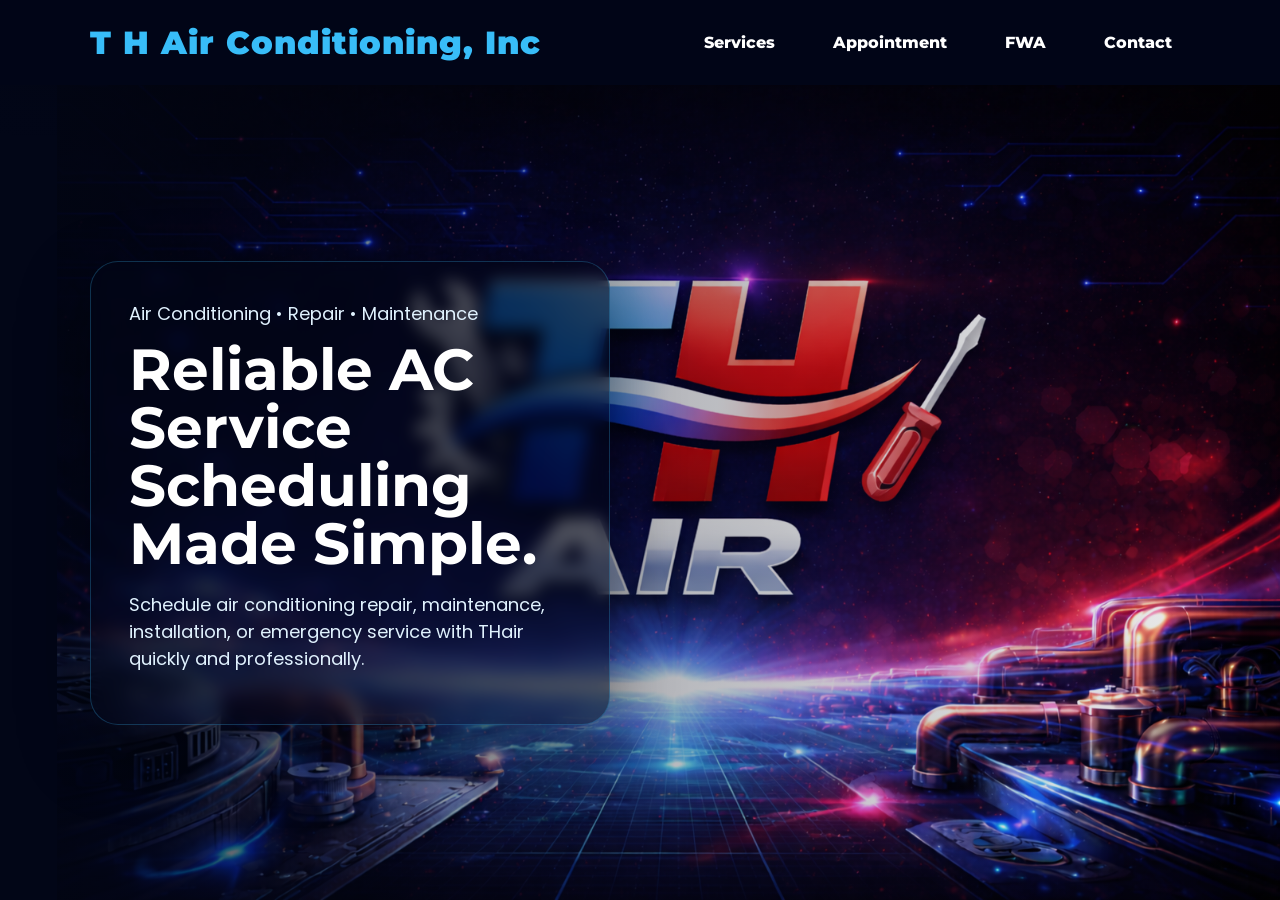
<file: index.html>
<!DOCTYPE html>
<html lang="en">
<head>
  <meta charset="UTF-8">
  <meta name="viewport" content="width=device-width, initial-scale=1.0">
  <title>T H Air Conditioning, Inc</title>
  <link rel="stylesheet" href="style.css">
</head>
<body>

<header>
  <div class="logo">T H Air Conditioning, Inc</div>
  <nav>
    <a href="services.html">Services</a>
    <a href="appointment.html">Appointment</a>
    <a href="fwa.html">FWA</a>
    <a href="contact.html">Contact</a>
  </nav>
</header>

<main class="home">
  <div class="hero-card">
    <p class="tagline">Air Conditioning • Repair • Maintenance</p>
    <h1>Reliable AC Service Scheduling Made Simple.</h1>
    <p>
      Schedule air conditioning repair, maintenance, installation, or emergency service
      with THair quickly and professionally.
    </p>

    
  </div>
</main>

</body>
</html>
</file>
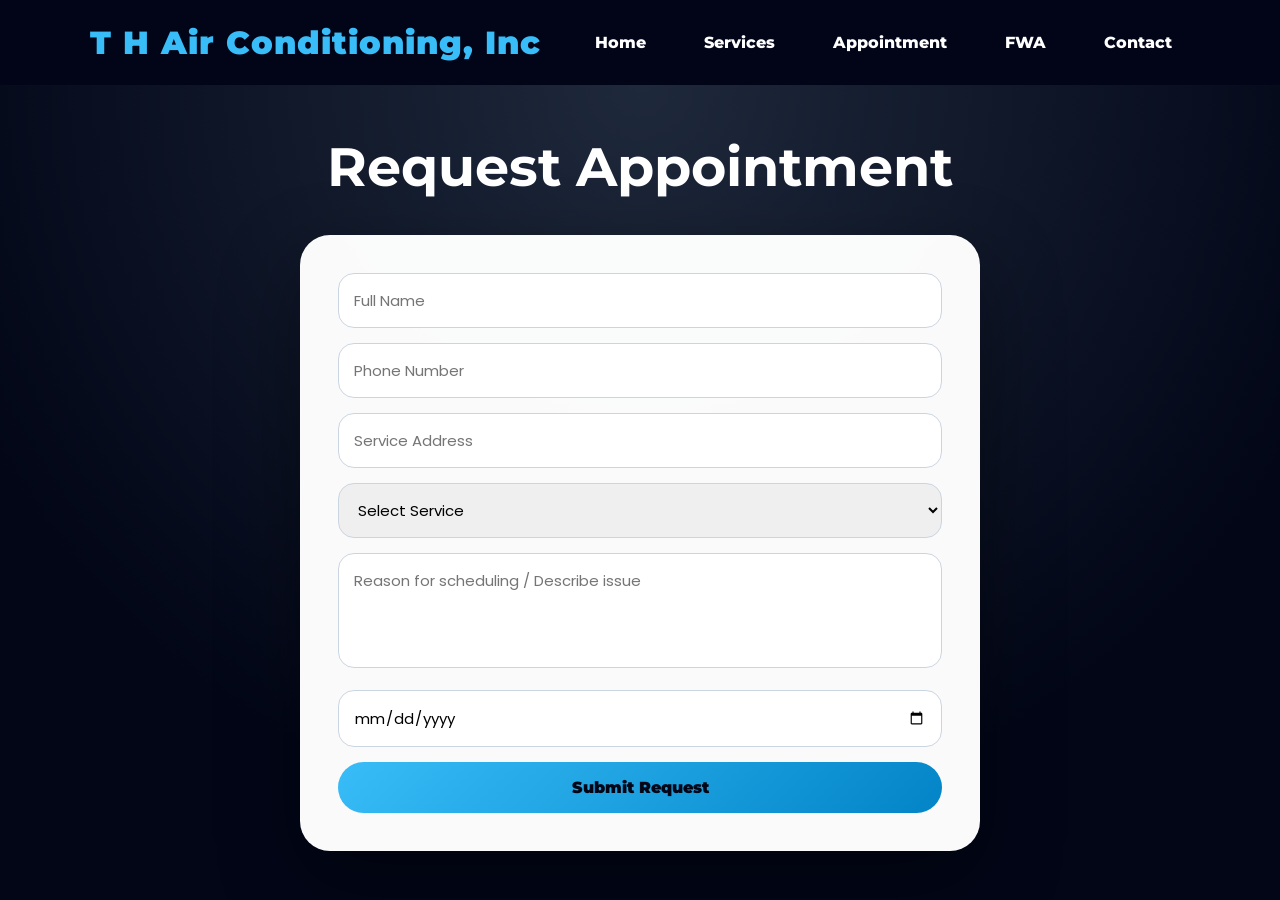
<file: appointment.html>
<!DOCTYPE html>
<html lang="en">
<head>
  <meta charset="UTF-8">
  <meta name="viewport" content="width=device-width, initial-scale=1.0">
  <title>Appointment | T H Air Conditioning, Inc</title>
  <link rel="stylesheet" href="style.css">
</head>
<body>

<header>
  <div class="logo">T H Air Conditioning, Inc</div>
  <nav>
    <a href="index.html">Home</a>
    <a href="services.html">Services</a>
    <a href="appointment.html">Appointment</a>
    <a href="fwa.html">FWA</a>
    <a href="contact.html">Contact</a>
  </nav>
</header>

<main class="page">
  <h1>Request Appointment</h1>

  <form class="form-box" action="https://formspree.io/f/mqejejea" method="POST">
    <input type="text" name="name" placeholder="Full Name" required>
    <input type="tel" name="phone" placeholder="Phone Number" required>
    <input type="text" name="address" placeholder="Service Address" required>

    <select name="service" required>
      <option value="">Select Service</option>
      <option>AC Repair</option>
      <option>AC Maintenance</option>
      <option>AC Installation</option>
      <option>Emergency Service</option>
    </select>

    <textarea name="reason" placeholder="Reason for scheduling / Describe issue" required></textarea>

    <input type="date" name="preferred_date">

    <button type="submit">Submit Request</button>
  </form>
</main>

</body>
</html>
</file>
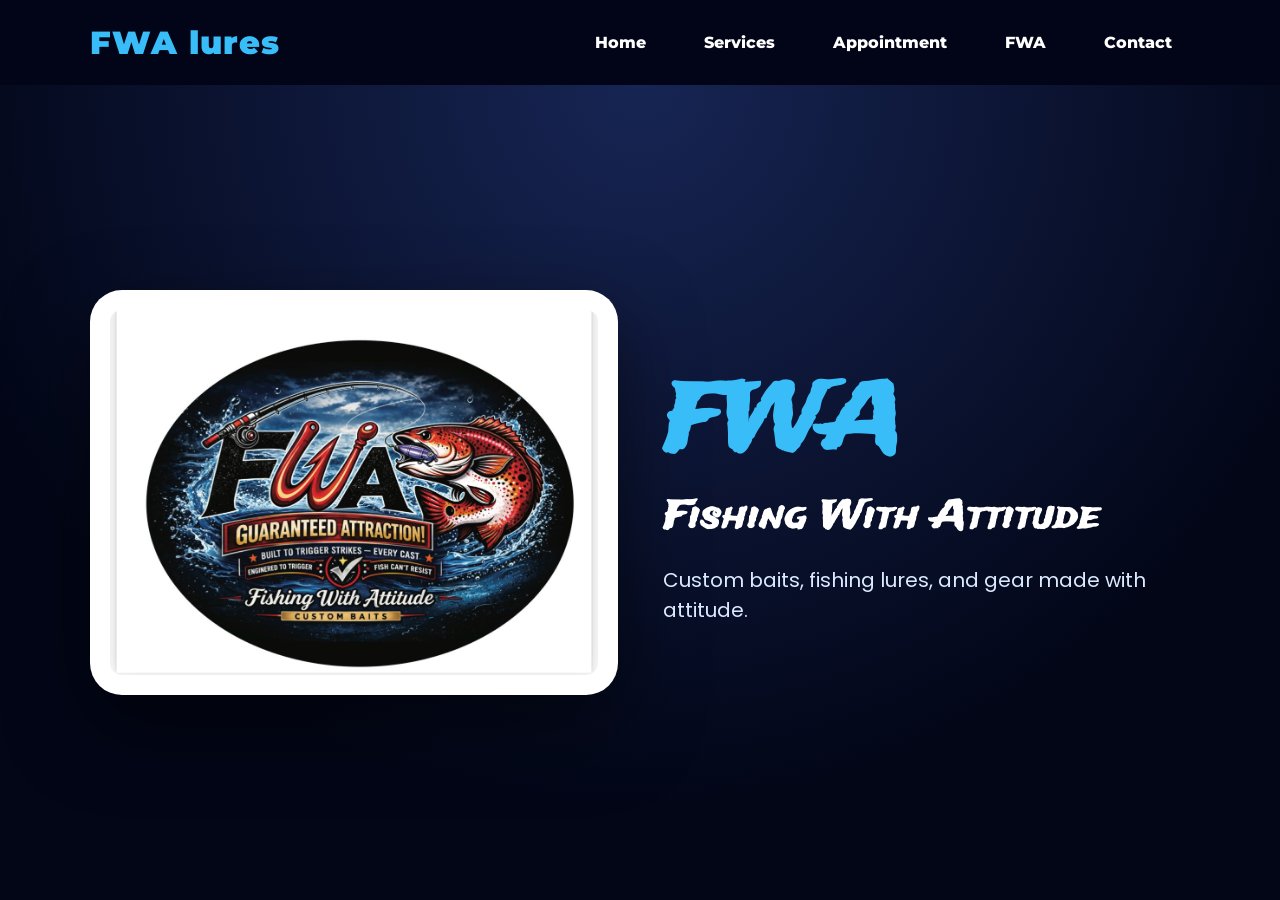
<file: fwa.html>
<!DOCTYPE html>
<html lang="en">
<head>
  <meta charset="UTF-8">
  <meta name="viewport" content="width=device-width, initial-scale=1.0">
  <title>FWA | Fishing With Attitude</title>
  <link rel="stylesheet" href="style.css">
</head>
<body class="fwa-body">

<header>
  <div class="logo">FWA lures</div>
  <nav>
    <a href="index.html">Home</a>
    <a href="services.html">Services</a>
    <a href="appointment.html">Appointment</a>
    <a href="fwa.html">FWA</a>
    <a href="contact.html">Contact</a>
  </nav>
</header>

<main class="fwa-page">
  <img src="fwa-main.jpeg" alt="FWA Fishing With Attitude">

  <div>
    <h1>FWA</h1>
    <h2>Fishing With Attitude</h2>
    <p>Custom baits, fishing lures, and gear made with attitude.</p>
  </div>
</main>

</body>
</html>
</file>
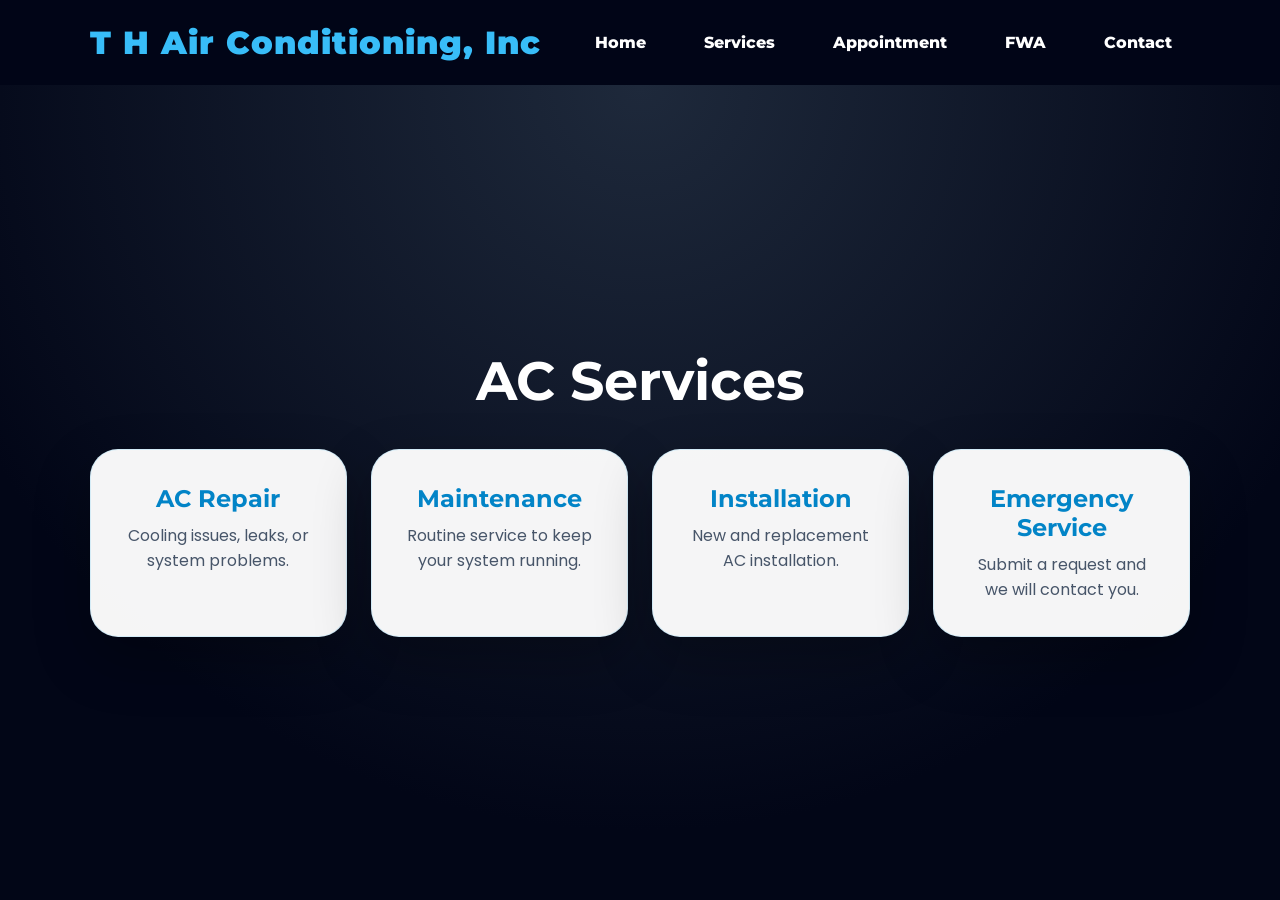
<file: services.html>
<!DOCTYPE html>
<html lang="en">
<head>
  <meta charset="UTF-8">
  <meta name="viewport" content="width=device-width, initial-scale=1.0">
  <title>Services | T H Air Conditioning, Inc</title>
  <link rel="stylesheet" href="style.css">
</head>
<body>

<header>
  <div class="logo">T H Air Conditioning, Inc</div>
  <nav>
    <a href="index.html">Home</a>
    <a href="services.html">Services</a>
    <a href="appointment.html">Appointment</a>
    <a href="fwa.html">FWA</a>
    <a href="contact.html">Contact</a>
  </nav>
</header>

<main class="page">
  <h1>AC Services</h1>

  <div class="grid">
    <div class="card"><h3>AC Repair</h3><p>Cooling issues, leaks, or system problems.</p></div>
    <div class="card"><h3>Maintenance</h3><p>Routine service to keep your system running.</p></div>
    <div class="card"><h3>Installation</h3><p>New and replacement AC installation.</p></div>
    <div class="card"><h3>Emergency Service</h3><p>Submit a request and we will contact you.</p></div>
  </div>
</main>

</body>
</html>
</file>
<file: style.css>
@import url('https://fonts.googleapis.com/css2?family=Trade+Winds&family=Montserrat:wght@600;800;900&family=Poppins:wght@300;400;600&display=swap');

* {
  margin: 0;
  padding: 0;
  box-sizing: border-box;
}

body {
  background: #020617;
  color: #111827;
  font-family: "Poppins", sans-serif;
}

/* HEADER */
header {
  height: 85px;
  background: rgba(2, 6, 23, 0.96);
  color: white;
  display: flex;
  justify-content: space-between;
  align-items: center;
  padding: 0 7%;
  box-shadow: 0 12px 35px rgba(0,0,0,0.45);
}

.logo {
  font-family: "Montserrat", sans-serif;
  font-size: 32px;
  font-weight: 900;
  color: #38bdf8;
  letter-spacing: 1px;
}

nav a {
  color: white;
  text-decoration: none;
  margin-left: 18px;
  font-family: "Montserrat", sans-serif;
  font-weight: 800;
  padding: 10px 18px;
  border-radius: 999px;
  transition: 0.3s;
}

nav a:hover {
  background: #38bdf8;
  color: #020617;
}

/* BUTTONS */
.btn {
  display: inline-block;
  background: linear-gradient(135deg, #38bdf8, #0ea5e9);
  color: #020617;
  text-decoration: none;
  padding: 15px 32px;
  border-radius: 999px;
  font-family: "Montserrat", sans-serif;
  font-weight: 900;
  box-shadow: 0 12px 30px rgba(56,189,248,0.35);
  transition: 0.3s;
  margin-top: 20px;
}

.btn:hover {
  transform: translateY(-3px);
  box-shadow: 0 18px 40px rgba(56,189,248,0.5);
}

/* HOME */
.home {
  height: calc(100vh - 85px);
  background:
    linear-gradient(90deg, rgba(2,6,23,0.85) 0%, rgba(2,6,23,0.35) 38%, rgba(2,6,23,0.05) 100%),
    url("thair-main.png");
  background-size: contain;
  background-repeat: no-repeat;
  background-position: right center;
  color: white;
  display: flex;
  align-items: center;
  padding: 0 7%;
}

.hero-card,
.hero-text {
  max-width: 520px;
  background: rgba(2, 6, 23, 0.55);
  padding: 38px;
  border-radius: 28px;
  backdrop-filter: blur(8px);
  box-shadow: 0 25px 70px rgba(0,0,0,0.45);
  border: 1px solid rgba(56,189,248,0.25);
}

.hero-card h1,
.hero-text h1 {
  font-family: "Montserrat", sans-serif;
  font-size: clamp(38px, 5vw, 58px);
  line-height: 1;
  margin-bottom: 18px;
}

.hero-card p,
.hero-text p {
  font-size: 18px;
  color: #e0f2fe;
  margin-bottom: 14px;
}

/* GENERAL PAGES */
.page {
  height: calc(100vh - 85px);
  padding: 55px 7%;
  display: flex;
  flex-direction: column;
  justify-content: center;
  background: radial-gradient(circle at top, #1e293b, #020617 72%);
}

.page h1 {
  font-family: "Montserrat", sans-serif;
  font-size: 54px;
  margin-bottom: 35px;
  text-align: center;
  color: white;
}

/* SERVICES */
.grid {
  display: grid;
  grid-template-columns: repeat(4, 1fr);
  gap: 24px;
}

.card {
  background: rgba(255,255,255,0.96);
  padding: 34px;
  border-radius: 28px;
  text-align: center;
  box-shadow: 0 22px 55px rgba(0,0,0,0.28);
  border: 1px solid rgba(56,189,248,0.18);
  transition: 0.3s;
}

.card:hover {
  transform: translateY(-8px);
  box-shadow: 0 30px 70px rgba(56,189,248,0.2);
}

.card h3 {
  color: #0284c7;
  font-family: "Montserrat", sans-serif;
  font-size: 24px;
  margin-bottom: 10px;
}

.card p {
  color: #475569;
}

/* APPOINTMENT FORM */
.form-box {
  max-width: 680px;
  margin: 0 auto;
  background: rgba(255,255,255,0.98);
  padding: 38px;
  border-radius: 30px;
  box-shadow: 0 30px 80px rgba(0,0,0,0.4);
}

input, select, textarea {
  width: 100%;
  padding: 15px;
  margin-bottom: 15px;
  border-radius: 16px;
  border: 1px solid #cbd5e1;
  font-family: "Poppins", sans-serif;
  font-size: 15px;
  outline: none;
}

input:focus,
select:focus,
textarea:focus {
  border-color: #38bdf8;
  box-shadow: 0 0 0 4px rgba(56,189,248,0.18);
}

textarea {
  height: 115px;
  resize: none;
}

button {
  width: 100%;
  padding: 16px;
  background: linear-gradient(135deg, #38bdf8, #0284c7);
  color: #020617;
  border: none;
  border-radius: 999px;
  font-family: "Montserrat", sans-serif;
  font-weight: 900;
  cursor: pointer;
  font-size: 16px;
}

/* CONTACT PAGE */
.contact-page {
  height: calc(100vh - 85px);
  background:
    radial-gradient(circle at top right, rgba(56,189,248,0.28), transparent 35%),
    linear-gradient(135deg, #020617, #0f172a);
  display: flex;
  align-items: center;
  justify-content: center;
  padding: 0 7%;
}

.contact-card {
  background: rgba(255,255,255,0.96);
  max-width: 780px;
  width: 100%;
  padding: 55px;
  border-radius: 36px;
  text-align: center;
  box-shadow: 0 30px 90px rgba(0,0,0,0.5);
  border: 1px solid rgba(56,189,248,0.35);
}

.contact-card h1 {
  font-family: "Montserrat", sans-serif;
  color: #0f172a;
  font-size: 56px;
  margin-bottom: 12px;
}

.contact-card p {
  color: #111827;
  font-size: 19px;
  margin: 12px 0;
}

.contact-info {
  background: linear-gradient(135deg, #e0f2fe, #f8fafc);
  padding: 28px;
  border-radius: 24px;
  margin: 28px 0;
  border: 1px solid #bae6fd;
}

.contact-info p,
.contact-info strong {
  color: #000000 !important;
}

.contact-card .btn {
  margin-top: 10px;
}

/* FWA PAGE */
.fwa-body {
  background: #020617;
}

.fwa-page {
  height: calc(100vh - 85px);
  padding: 45px 7%;
  display: grid;
  grid-template-columns: 1fr 1fr;
  gap: 45px;
  align-items: center;
  color: white;
  background: radial-gradient(circle at top, #172554, #020617 70%);
}

.fwa-page img {
  width: 100%;
  max-height: 620px;
  object-fit: contain;
  background: white;
  padding: 20px;
  border-radius: 32px;
  box-shadow: 0 30px 80px rgba(0,0,0,0.55);
}

.fwa-page h1 {
  font-family: "Trade Winds", cursive;
  font-size: clamp(58px, 7vw, 96px);
  color: #38bdf8;
  letter-spacing: 2px;
}

.fwa-page h2 {
  font-family: "Trade Winds", cursive;
  font-size: 38px;
  margin-bottom: 20px;
  letter-spacing: 1px;
}

.fwa-page p {
  color: #dbeafe;
  font-size: 20px;
  max-width: 540px;
}
.floating-logo {
  width: 100%;
  max-width: 500px;
  display: block;
  margin: 0 auto;

  /* makes it look lifted */
  border-radius: 50%;
  box-shadow: 
    0 30px 80px rgba(0,0,0,0.6),
    0 0 40px rgba(56,189,248,0.4);

  animation: floatLogo 4s ease-in-out infinite;
}
.floating-logo:hover {
  box-shadow:
    0 40px 100px rgba(0,0,0,0.8),
    0 0 60px rgba(56,189,248,0.7);
  transform: scale(1.03);
}

/* floating animation */
@keyframes floatLogo {
  0% { transform: translateY(0px); }
  50% { transform: translateY(-12px); }
  100% { transform: translateY(0px); }
}
/* RESPONSIVE */
@media(max-width: 950px) {
  body {
    overflow: auto;
  }

  header {
    height: auto;
    flex-direction: column;
    padding: 20px;
    gap: 15px;
  }

  nav {
    text-align: center;
  }

  nav a {
    display: inline-block;
    margin: 6px;
  }

  .home,
  .page,
  .contact-page,
  .fwa-page {
    height: auto;
    min-height: 100vh;
  }

  .grid,
  .fwa-page {
    grid-template-columns: 1fr;
  }

  .hero-card,
  .hero-text {
    padding: 35px;
  }

  .contact-card {
    padding: 35px;
  }
}
.contact-subtext {
  color: #475569;
  margin-bottom: 25px;
  font-size: 17px;
}

.contact-info {
  display: flex;
  justify-content: space-between;
  gap: 20px;
  margin: 30px 0;
}

.contact-item {
  flex: 1;
  background: linear-gradient(135deg, #e0f2fe, #f8fafc);
  padding: 25px;
  border-radius: 22px;
  border: 1px solid #bae6fd;
}

.contact-item h3 {
  font-family: "Montserrat", sans-serif;
  color: #0284c7;
  margin-bottom: 8px;
}

.contact-item p {
  color: #000000;
  font-size: 18px;
  margin-bottom: 15px;
}

.small-btn {
  display: inline-block;
  background: #0284c7;
  color: white;
  text-decoration: none;
  padding: 10px 18px;
  border-radius: 999px;
  font-weight: 700;
}

.service-area {
  background: #0f172a;
  color: white;
  padding: 22px;
  border-radius: 22px;
  margin-bottom: 25px;
}

.service-area h3 {
  color: #38bdf8;
  margin-bottom: 8px;
}

.service-area p {
  color: white;
}

.contact-buttons {
  display: flex;
  gap: 15px;
  justify-content: center;
}

.btn.secondary {
  background: transparent;
  border: 2px solid #38bdf8;
  color: #0284c7;
}

@media (max-width: 800px) {
  .contact-info,
  .contact-buttons {
    flex-direction: column;
  }
}
</file>
